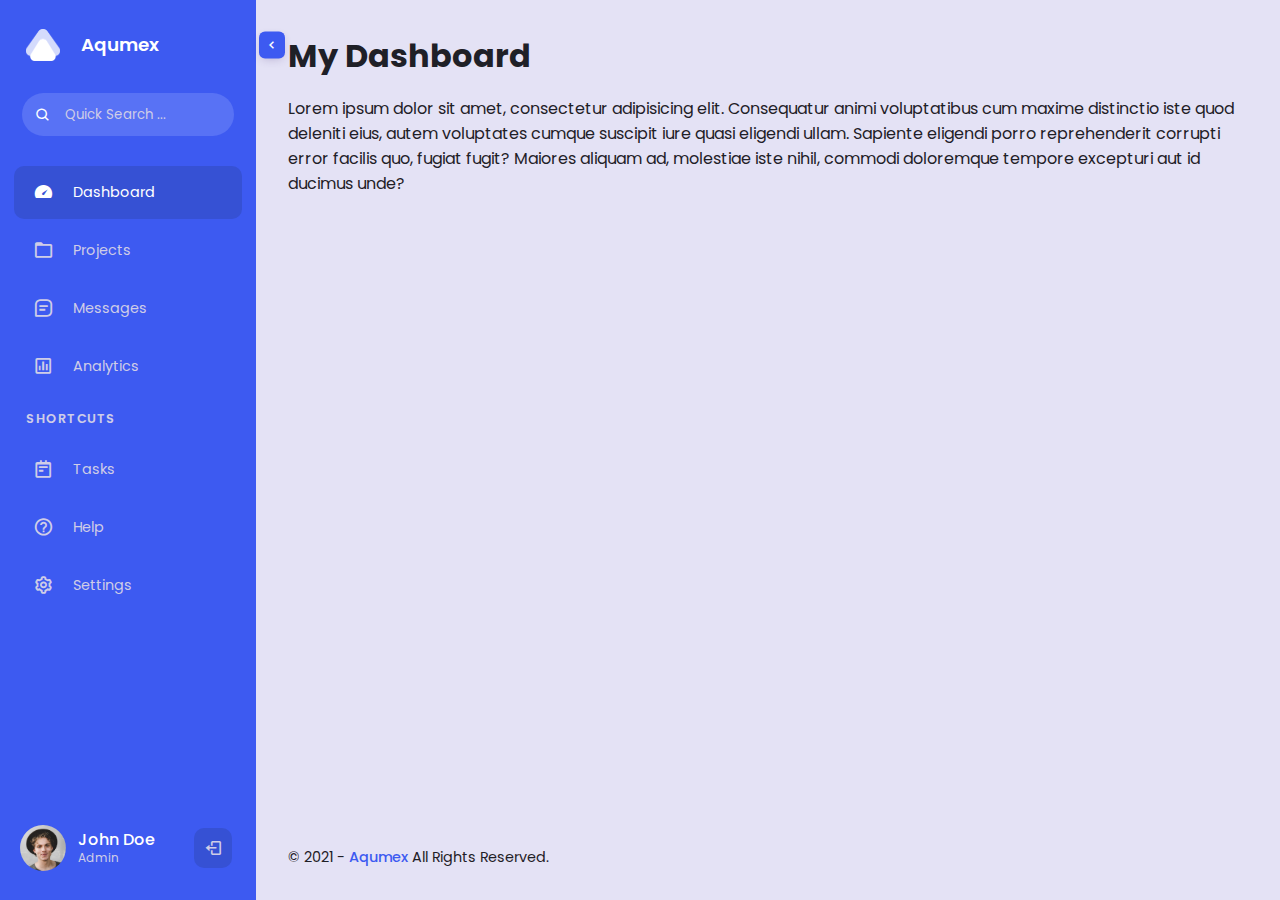
<file: 003. Sidebar - untuk bps/index.html>
<!DOCTYPE html>
<html lang="en">

<head>
  <meta charset="UTF-8">
  <meta http-equiv="X-UA-Compatible" content="IE=edge">
  <meta name="viewport" content="width=device-width, initial-scale=1.0">
  <title>Sidebar Menu</title>
  <link href='https://unpkg.com/boxicons@2.0.9/css/boxicons.min.css' rel='stylesheet'>
  <link rel="stylesheet" href="style.css">
</head>

<body>
  <nav>
    <div class="sidebar-top">
      <span class="shrink-btn">
        <i class='bx bx-chevron-left'></i>
      </span>
      <img src="./img/logo.png" class="logo" alt="">
      <h3 class="hide">Aqumex</h3>
    </div>

    <div class="search">
      <i class='bx bx-search'></i>
      <input type="text" class="hide" placeholder="Quick Search ...">
    </div>

    <div class="sidebar-links">
      <ul>
        <div class="active-tab"></div>
        <li class="tooltip-element" data-tooltip="0">
          <a href="#" class="active" data-active="0">
            <div class="icon">
              <i class='bx bx-tachometer'></i>
              <i class='bx bxs-tachometer'></i>
            </div>
            <span class="link hide">Dashboard</span>
          </a>
        </li>
        <li class="tooltip-element" data-tooltip="1">
          <a href="#" data-active="1">
            <div class="icon">
              <i class='bx bx-folder'></i>
              <i class='bx bxs-folder'></i>
            </div>
            <span class="link hide">Projects</span>
          </a>
        </li>
        <li class="tooltip-element" data-tooltip="2">
          <a href="#" data-active="2">
            <div class="icon">
              <i class='bx bx-message-square-detail'></i>
              <i class='bx bxs-message-square-detail'></i>
            </div>
            <span class="link hide">Messages</span>
          </a>
        </li>
        <li class="tooltip-element" data-tooltip="3">
          <a href="#" data-active="3">
            <div class="icon">
              <i class='bx bx-bar-chart-square'></i>
              <i class='bx bxs-bar-chart-square'></i>
            </div>
            <span class="link hide">Analytics</span>
          </a>
        </li>
        <div class="tooltip">
          <span class="show">Dashboard</span>
          <span>Projects</span>
          <span>Messages</span>
          <span>Analytics</span>
        </div>
      </ul>

      <h4 class="hide">Shortcuts</h4>

      <ul>
        <li class="tooltip-element" data-tooltip="0">
          <a href="#" data-active="4">
            <div class="icon">
              <i class='bx bx-notepad'></i>
              <i class='bx bxs-notepad'></i>
            </div>
            <span class="link hide">Tasks</span>
          </a>
        </li>
        <li class="tooltip-element" data-tooltip="1">
          <a href="#" data-active="5">
            <div class="icon">
              <i class='bx bx-help-circle'></i>
              <i class='bx bxs-help-circle'></i>
            </div>
            <span class="link hide">Help</span>
          </a>
        </li>
        <li class="tooltip-element" data-tooltip="2">
          <a href="#" data-active="6">
            <div class="icon">
              <i class='bx bx-cog'></i>
              <i class='bx bxs-cog'></i>
            </div>
            <span class="link hide">Settings</span>
          </a>
        </li>
        <div class="tooltip">
          <span class="show">Tasks</span>
          <span>Help</span>
          <span>Settings</span>
        </div>
      </ul>
    </div>

    <div class="sidebar-footer">
      <a href="#" class="account tooltip-element" data-tooltip="0">
        <i class='bx bx-user'></i>
      </a>
      <div class="admin-user tooltip-element" data-tooltip="1">
        <div class="admin-profile hide">
          <img src="./img/face-1.png" alt="">
          <div class="admin-info">
            <h3>John Doe</h3>
            <h5>Admin</h5>
          </div>
        </div>
        <a href="#" class="log-out">
          <i class='bx bx-log-out'></i>
        </a>
      </div>
      <div class="tooltip">
        <span class="show">John Doe</span>
        <span>Logout</span>
      </div>
    </div>
  </nav>


  <main>
    <h1>My Dashboard</h1>
    <p class="text">
      Lorem ipsum dolor sit amet, consectetur adipisicing elit. Consequatur animi voluptatibus cum maxime distinctio
      iste quod deleniti eius, autem voluptates cumque suscipit iure quasi eligendi ullam. Sapiente eligendi porro
      reprehenderit corrupti error facilis quo, fugiat fugit? Maiores aliquam ad, molestiae iste nihil, commodi
      doloremque tempore excepturi aut id ducimus unde?
    </p>
    <p class="copyright">
      &copy; 2021 - <span>Aqumex</span> All Rights Reserved.
    </p>
  </main>

  <script src="app.js"></script>
</body>

</html>
</file>
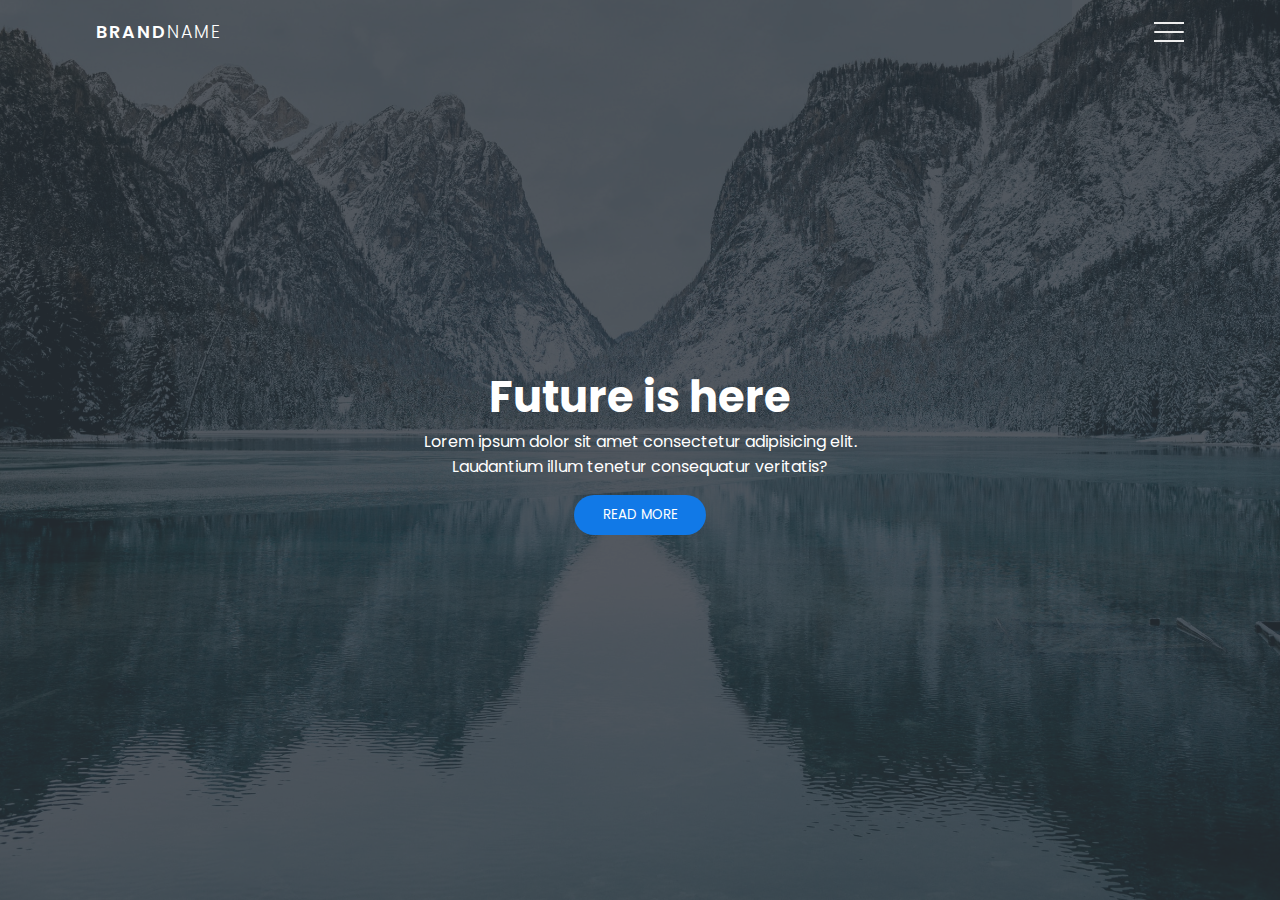
<file: 009. Halaman navigasi untuk dashboard website/index.html>
<!DOCTYPE html>
<html lang="en">
  <head>
    <meta charset="UTF-8" />
    <meta name="viewport" content="width=device-width, initial-scale=1.0" />
    <title>3D Navbar Animation</title>
    <link rel="stylesheet" href="style.css" />
  </head>
  <body>
    <div class="container">
      <div class="navbar">
        <div class="menu">
          <h3 class="logo">Brand<span>Name</span></h3>
          <div class="hamburger-menu">
            <div class="bar"></div>
          </div>
        </div>
      </div>

      <div class="main-container">
        <div class="main">
          <header>
            <div class="overlay">
              <div class="inner">
                <h2 class="title">Future is here</h2>
                <p>
                  Lorem ipsum dolor sit amet consectetur adipisicing elit.
                  Laudantium illum tenetur consequatur veritatis?
                </p>
                <button class="btn">Read more</button>
              </div>
            </div>
          </header>
        </div>

        <div class="shadow one"></div>
        <div class="shadow two"></div>
      </div>

      <div class="links">
        <ul>
          <li>
            <a href="#" style="--i: 0.05s;">Home</a>
          </li>
          <li>
            <a href="#" style="--i: 0.1s;">Services</a>
          </li>
          <li>
            <a href="#" style="--i: 0.15s;">Portfolio</a>
          </li>
          <li>
            <a href="#" style="--i: 0.2s;">Testimonials</a>
          </li>
          <li>
            <a href="#" style="--i: 0.25s;">About</a>
          </li>
          <li>
            <a href="#" style="--i: 0.3s;">Contact</a>
          </li>
        </ul>
      </div>
    </div>

    <script src="app.js"></script>
  </body>
</html>
</file>
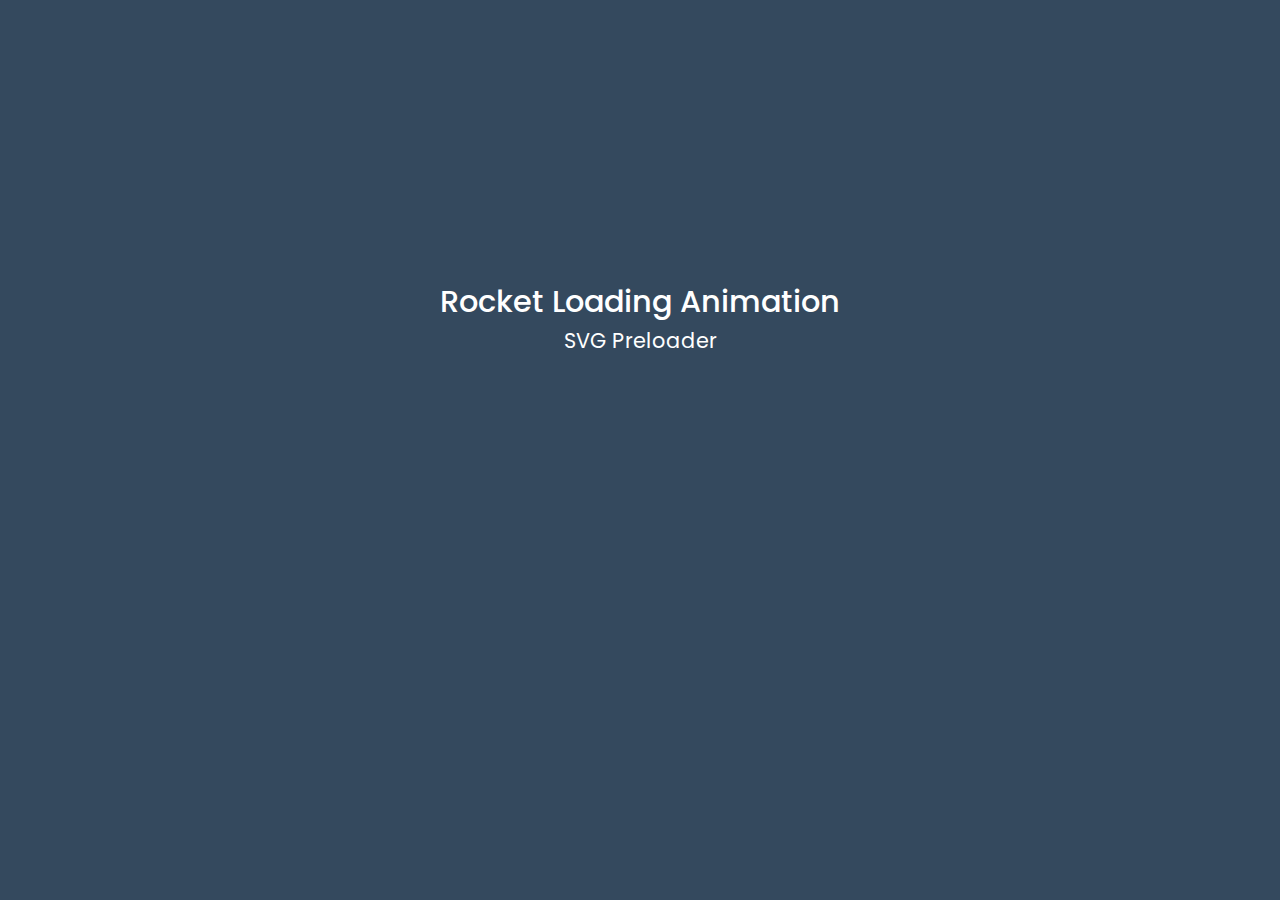
<file: 010. SVG Loading Animation/index.html>
<!DOCTYPE html>
<html lang="en">
  <head>
    <meta charset="UTF-8" />
    <meta name="viewport" content="width=device-width, initial-scale=1.0" />
    <title>Rocket Preloader</title>
    <link rel="stylesheet" href="style.css" />
  </head>
  <body>
    <div class="preloader">
      <svg
        class="outer-space"
        width="1137"
        height="729"
        viewBox="0 0 1137 729"
        fill="none"
        xmlns="http://www.w3.org/2000/svg"
      >
        <g id="outer-space">
          <mask
            id="mask0"
            mask-type="alpha"
            maskUnits="userSpaceOnUse"
            x="0"
            y="0"
            width="1137"
            height="729"
          >
            <path
              id="background"
              d="M992 622.36C982.777 623.153 973.498 623.029 964.3 621.99C863.18 610.81 725.48 613.99 613.23 683.54C457.99 779.71 214.7 697.38 107.38 652.59C25.38 618.38 -17.19 534.59 8.38001 455.94C8.74001 454.83 9.11001 453.72 9.50001 452.61C25.59 405.87 57.35 369.29 96.68 349.9C130.96 333 181.01 297.71 203.28 229.9C212.48 201.9 225.1 175.56 241.49 152.6C285.38 91.11 377.26 -0.459991 535.28 0.110009C562.986 0.24423 590.484 4.89873 616.69 13.89C674.42 33.56 726.56 73.55 766.32 128.99C791.69 164.35 829.71 197.22 884.14 199.9C959.68 203.64 1031.77 238.81 1085.85 301.4C1087.41 303.2 1088.95 305.01 1090.49 306.84C1186.78 421.55 1119.9 611.18 992 622.36Z"
              fill="#00428D"
            />
          </mask>
          <g mask="url(#mask0)">
            <rect
              id="Rectangle 1"
              x="1"
              width="1135"
              height="728"
              fill="#00428D"
            />
            <path
              id="star"
              d="M204.11 333.24C206.927 333.24 209.21 330.957 209.21 328.14C209.21 325.323 206.927 323.04 204.11 323.04C201.293 323.04 199.01 325.323 199.01 328.14C199.01 330.957 201.293 333.24 204.11 333.24Z"
              fill="white"
            />
            <path
              id="star"
              d="M568.11 629.24C570.927 629.24 573.21 626.957 573.21 624.14C573.21 621.323 570.927 619.04 568.11 619.04C565.293 619.04 563.01 621.323 563.01 624.14C563.01 626.957 565.293 629.24 568.11 629.24Z"
              fill="white"
            />
            <path
              id="star"
              d="M353.11 652.99C354.684 652.99 355.96 651.714 355.96 650.14C355.96 648.566 354.684 647.29 353.11 647.29C351.536 647.29 350.26 648.566 350.26 650.14C350.26 651.714 351.536 652.99 353.11 652.99Z"
              fill="white"
            />
            <path
              id="star"
              d="M984.11 514.99C985.684 514.99 986.96 513.714 986.96 512.14C986.96 510.566 985.684 509.29 984.11 509.29C982.536 509.29 981.26 510.566 981.26 512.14C981.26 513.714 982.536 514.99 984.11 514.99Z"
              fill="white"
            />
            <path
              id="star"
              d="M821.11 258.99C822.684 258.99 823.96 257.714 823.96 256.14C823.96 254.566 822.684 253.29 821.11 253.29C819.536 253.29 818.26 254.566 818.26 256.14C818.26 257.714 819.536 258.99 821.11 258.99Z"
              fill="white"
            />
            <path
              id="star"
              d="M1052.11 383.99C1053.68 383.99 1054.96 382.714 1054.96 381.14C1054.96 379.566 1053.68 378.29 1052.11 378.29C1050.54 378.29 1049.26 379.566 1049.26 381.14C1049.26 382.714 1050.54 383.99 1052.11 383.99Z"
              fill="white"
            />
            <path
              id="star"
              d="M294.11 166.24C296.927 166.24 299.21 163.957 299.21 161.14C299.21 158.323 296.927 156.04 294.11 156.04C291.293 156.04 289.01 158.323 289.01 161.14C289.01 163.957 291.293 166.24 294.11 166.24Z"
              fill="white"
            />
            <path
              id="star"
              d="M153.94 506.21H149.4V501.67H147.55V506.21H143.01V508.06H147.55V512.59H149.4V508.06H153.94V506.21Z"
              fill="white"
            />
            <path
              id="star"
              d="M267.94 504.21H263.4V499.67H261.55V504.21H257.01V506.06H261.55V510.59H263.4V506.06H267.94V504.21Z"
              fill="white"
            />
            <path
              id="star"
              d="M430.94 596.21H426.4V591.67H424.55V596.21H420.01V598.06H424.55V602.59H426.4V598.06H430.94V596.21Z"
              fill="white"
            />
            <path
              id="star"
              d="M657.97 44.71H655.9V42.64H655.06V44.71H652.99V45.55H655.06V47.62H655.9V45.55H657.97V44.71Z"
              fill="white"
            />
            <path
              id="star"
              d="M952.97 234.71H950.9V232.64H950.06V234.71H947.99V235.55H950.06V237.62H950.9V235.55H952.97V234.71Z"
              fill="white"
            />
            <path
              id="star"
              d="M778.97 358.71H776.9V356.64H776.06V358.71H773.99V359.55H776.06V361.62H776.9V359.55H778.97V358.71Z"
              fill="white"
            />
            <path
              id="star"
              d="M70.97 436.71H68.9V434.64H68.06V436.71H65.99V437.55H68.06V439.62H68.9V437.55H70.97V436.71Z"
              fill="white"
            />
            <path
              id="star"
              d="M155.97 606.71H153.9V604.64H153.06V606.71H150.99V607.55H153.06V609.62H153.9V607.55H155.97V606.71Z"
              fill="white"
            />
            <path
              id="star"
              d="M422.97 69.71H420.9V67.64H420.06V69.71H417.99V70.55H420.06V72.62H420.9V70.55H422.97V69.71Z"
              fill="white"
            />
            <path
              id="star"
              d="M296.97 368.71H294.9V366.64H294.06V368.71H291.99V369.55H294.06V371.62H294.9V369.55H296.97V368.71Z"
              fill="white"
            />
            <path
              id="star"
              d="M323.97 282.71H321.9V280.64H321.06V282.71H318.99V283.55H321.06V285.62H321.9V283.55H323.97V282.71Z"
              fill="white"
            />
            <path
              id="star"
              d="M955.9 344.07C956.916 344.07 957.74 343.246 957.74 342.23C957.74 341.214 956.916 340.39 955.9 340.39C954.884 340.39 954.06 341.214 954.06 342.23C954.06 343.246 954.884 344.07 955.9 344.07Z"
              fill="white"
            />
          </g>
        </g>
      </svg>

      <div class="rocket-container">
        <svg
          class="rocket"
          width="525"
          height="697"
          viewBox="0 0 525 697"
          fill="none"
          xmlns="http://www.w3.org/2000/svg"
        >
          <g id="rocket">
            <g id="Group" opacity="0.7">
              <path
                id="Vector"
                opacity="0.7"
                d="M405.97 307.03C406.052 281.967 400.047 257.259 388.47 235.03C382.98 224.59 377.97 218.11 374.11 214.12C372.636 212.562 370.71 211.506 368.604 211.101C366.498 210.696 364.317 210.961 362.37 211.86C360.813 212.412 359.406 213.32 358.26 214.51C353.05 219.91 348.34 227.05 344.26 234.64C332.088 257.399 325.774 282.831 325.89 308.64V324.12H315.96V144.11C315.96 106.39 307.52 69.18 290.96 36.18C283.12 20.54 275.96 10.82 270.47 4.84999C269.137 3.33067 267.496 2.11334 265.655 1.27936C263.814 0.445386 261.816 0.0139771 259.795 0.0139771C257.774 0.0139771 255.776 0.445386 253.935 1.27936C252.094 2.11334 250.453 3.33067 249.12 4.84999C241.68 12.94 234.96 23.64 229.12 35.01C211.73 68.73 202.9 107.01 202.9 145.83V324.05H194.32V307.82C194.429 282.027 188.116 256.613 175.95 233.87C171.84 226.28 167.13 219.14 161.95 213.74C160.445 212.142 158.468 211.068 156.309 210.676C154.149 210.283 151.921 210.593 149.95 211.56L150.31 211.75C149.054 212.309 147.917 213.103 146.96 214.09C143.11 218.09 138.1 224.56 132.61 235C121.033 257.229 115.028 281.937 115.11 307V576H145.75L142.37 598.11V664.24H167.43V598.11L164.08 575.99H194.28V330.99H202.86V574.93H227.33L223.82 598.11V664.24H248.88V598.11L245.37 574.9H278.37L274.84 598.11V664.24H299.9V598.11L296.39 574.9H315.93V331.02H325.86V576.39H333.91V576.02H360.53L357.19 598.11V664.24H382.25V598.11L378.9 575.99H405.97V307.03Z"
                fill="url(#paint0_linear)"
              />
            </g>
            <path
              id="Vector_2"
              d="M172.4 585.25H148.67L152.91 556.44H168.16L172.4 585.25Z"
              fill="#535461"
            />
            <g id="Group_2" opacity="0.1">
              <path
                id="Vector_3"
                opacity="0.1"
                d="M151.73 567.88H169.34L168.16 559.83H152.91L151.73 567.88Z"
                fill="black"
              />
            </g>
            <path
              id="Vector_4"
              d="M375.75 585.25H352.03L356.26 556.44H371.52L375.75 585.25Z"
              fill="#535461"
            />
            <g id="Group_3" opacity="0.1">
              <path
                id="Vector_5"
                opacity="0.1"
                d="M355.08 567.88H372.7L371.52 559.83H356.26L355.08 567.88Z"
                fill="black"
              />
            </g>
            <path
              id="Vector_6"
              d="M249.5 585.25H225.78L230.01 556.44H245.27L249.5 585.25Z"
              fill="#535461"
            />
            <g id="Group_4" opacity="0.1">
              <path
                id="Vector_7"
                opacity="0.1"
                d="M228.83 567.88H246.45L245.27 559.83H230.01L228.83 567.88Z"
                fill="black"
              />
            </g>
            <path
              id="Vector_8"
              d="M297.8 585.25H274.08L278.31 556.44H293.56L297.8 585.25Z"
              fill="#535461"
            />
            <g id="Group_5" opacity="0.1">
              <path
                id="Vector_9"
                opacity="0.1"
                d="M277.13 567.88H294.75L293.56 559.83H278.31L277.13 567.88Z"
                fill="black"
              />
            </g>
            <path
              id="Vector_10"
              d="M341.86 318.35H172.4V325.13H341.86V318.35Z"
              fill="#535461"
            />
            <path
              id="Vector_11"
              d="M368.05 211.27C367.155 210.281 366.062 209.491 364.843 208.95C363.623 208.409 362.304 208.129 360.97 208.129C359.636 208.129 358.317 208.409 357.097 208.95C355.878 209.491 354.785 210.281 353.89 211.27C348.96 216.53 344.5 223.48 340.61 230.87C329.071 253.109 323.104 277.816 323.22 302.87V563.71H398.22V301.77C398.314 277.409 392.636 253.373 381.65 231.63C376.44 221.47 371.7 215.11 368.05 211.27Z"
              fill="#E0E0E0"
            />
            <path
              id="Vector_12"
              d="M152.98 211.27C153.875 210.281 154.968 209.491 156.187 208.95C157.407 208.409 158.726 208.129 160.06 208.129C161.394 208.129 162.713 208.409 163.933 208.95C165.152 209.491 166.245 210.281 167.14 211.27C172.08 216.53 176.53 223.48 180.43 230.87C191.964 253.11 197.932 277.817 197.82 302.87V563.71H122.82V301.77C122.726 277.409 128.404 253.373 139.39 231.63C144.59 221.47 149.33 215.11 152.98 211.27Z"
              fill="#E0E0E0"
            />
            <path
              id="Vector_13"
              d="M123.25 307.33L141.05 307.42V329.36H123.25V307.33Z"
              fill="#535461"
            />
            <path
              id="Vector_14"
              d="M180.02 307.33L197.82 307.42V329.36H180.02V307.33Z"
              fill="#535461"
            />
            <path
              id="Vector_15"
              d="M323.22 307.33L341.01 307.42V329.36H323.22V307.33Z"
              fill="#535461"
            />
            <path
              id="Vector_16"
              d="M379.99 307.33L397.78 307.42V329.36H379.99V307.33Z"
              fill="#535461"
            />
            <g id="Group_6" opacity="0.1">
              <path
                id="Vector_17"
                opacity="0.1"
                d="M180.43 230.53C176.53 223.14 172.08 216.19 167.14 210.93C165.745 209.383 163.881 208.337 161.835 207.952C159.788 207.568 157.671 207.865 155.81 208.8C156.882 209.335 157.85 210.056 158.67 210.93C163.6 216.19 168.06 223.14 171.95 230.53C183.49 252.768 189.457 277.476 189.34 302.53V563.35H197.82V302.54C197.934 277.483 191.966 252.773 180.43 230.53V230.53Z"
                fill="black"
              />
            </g>
            <g id="Group_7" opacity="0.1">
              <path
                id="Vector_18"
                opacity="0.1"
                d="M347.39 231.25C351.28 223.86 355.74 216.91 360.67 211.65C361.592 210.654 362.708 209.857 363.95 209.31C362.117 208.508 360.079 208.302 358.123 208.722C356.167 209.142 354.392 210.166 353.05 211.65C348.11 216.91 343.65 223.86 339.76 231.25C328.226 253.49 322.258 278.197 322.37 303.25V564.11H330V303.27C329.88 278.209 335.848 253.495 347.39 231.25V231.25Z"
                fill="black"
              />
            </g>
            <path
              id="Vector_19"
              d="M160.86 649.65H160.21C157.149 649.65 154.214 648.434 152.05 646.27C149.886 644.106 148.67 641.171 148.67 638.11V585.25H172.4V638.11C172.4 641.171 171.184 644.106 169.02 646.27C166.856 648.434 163.921 649.65 160.86 649.65Z"
              fill="#FFB23E"
            />
            <path
              id="Vector_20"
              d="M237.97 649.65H237.31C234.251 649.647 231.318 648.43 229.156 646.266C226.994 644.103 225.78 641.169 225.78 638.11V585.25H249.5V638.11C249.5 641.169 248.286 644.103 246.124 646.266C243.962 648.43 241.029 649.647 237.97 649.65Z"
              fill="#FFB23E"
            />
            <path
              id="Vector_21"
              d="M286.26 649.65H285.59C282.535 649.642 279.607 648.423 277.449 646.259C275.292 644.096 274.08 641.165 274.08 638.11V585.25H297.8V638.11C297.8 641.171 296.584 644.106 294.42 646.27C292.256 648.434 289.321 649.65 286.26 649.65Z"
              fill="#FFB23E"
            />
            <path
              id="Vector_22"
              d="M364.22 649.65H363.59C362.073 649.653 360.57 649.356 359.168 648.777C357.765 648.199 356.491 647.349 355.417 646.277C354.343 645.205 353.492 643.932 352.91 642.531C352.329 641.129 352.03 639.627 352.03 638.11V585.25H375.75V638.11C375.75 641.169 374.536 644.103 372.374 646.266C370.212 648.43 367.279 649.647 364.22 649.65Z"
              fill="#FFB23E"
            />
            <path
              id="Vector_23"
              d="M269.93 6.75C268.691 5.27579 267.144 4.09054 265.399 3.27739C263.653 2.46423 261.751 2.04288 259.825 2.04288C257.899 2.04288 255.997 2.46423 254.251 3.27739C252.506 4.09054 250.959 5.27579 249.72 6.75C242.72 14.63 236.32 25.04 230.72 36.12C214.26 68.96 205.9 106.24 205.9 144.04V562.65H312.9V142.36C312.9 105.63 304.9 69.36 289.26 37.26C281.91 22.03 275.14 12.56 269.93 6.75Z"
              fill="#EEEEEE"
            />
            <path
              id="Vector_24"
              d="M275.63 53.25H241.79C235.715 53.25 230.79 58.1749 230.79 64.25V67.84C230.79 73.9151 235.715 78.84 241.79 78.84H275.63C281.705 78.84 286.63 73.9151 286.63 67.84V64.25C286.63 58.1749 281.705 53.25 275.63 53.25Z"
              fill="#535461"
            />
            <g id="Group_8" opacity="0.1">
              <path
                id="Vector_25"
                opacity="0.1"
                d="M312.39 158.35H206.48V162.46H312.39V158.35Z"
                fill="black"
              />
            </g>
            <g id="circle">
              <path
                id="Vector_26"
                d="M497.04 311.33C494.263 307.683 490.789 304.624 486.82 302.33V302.33C482.26 299.7 477.156 298.155 471.903 297.813C466.65 297.47 461.389 298.341 456.526 300.357C451.663 302.372 447.329 305.479 443.858 309.437C440.388 313.396 437.874 318.099 436.511 323.184C435.149 328.268 434.974 333.598 436 338.761C437.026 343.924 439.225 348.783 442.429 352.96C445.632 357.137 449.753 360.522 454.473 362.852C459.193 365.183 464.386 366.397 469.65 366.4C470.38 366.4 471.11 366.4 471.82 366.32C478.007 365.93 483.972 363.871 489.083 360.362C494.194 356.854 498.259 352.026 500.846 346.393C503.434 340.76 504.447 334.531 503.779 328.368C503.11 322.205 500.785 316.338 497.05 311.39L497.04 311.33Z"
                fill="url(#paint1_linear)"
              />
              <path
                id="Vector_27"
                opacity="0.2"
                d="M502.09 332.01C502.089 340.26 498.945 348.201 493.298 354.216C487.65 360.231 479.924 363.869 471.69 364.39C471.02 364.39 470.33 364.46 469.64 364.46C464.659 364.463 459.745 363.32 455.277 361.119C450.809 358.918 446.907 355.718 443.874 351.767C440.841 347.817 438.757 343.221 437.785 338.336C436.813 333.451 436.978 328.408 438.267 323.597C439.556 318.786 441.936 314.337 445.22 310.593C448.505 306.849 452.607 303.911 457.21 302.006C461.812 300.102 466.791 299.282 471.761 299.611C476.731 299.939 481.558 301.407 485.87 303.9V303.9C489.629 306.081 492.913 308.991 495.53 312.46V312.46C499.794 318.085 502.098 324.952 502.09 332.01Z"
                fill="black"
              />
              <path
                id="Vector_28"
                opacity="0.1"
                d="M461.65 311.42C459.972 312.142 458.354 312.995 456.81 313.97C455.779 314.533 454.893 315.327 454.22 316.29C453.886 316.775 453.703 317.347 453.692 317.936C453.681 318.525 453.844 319.103 454.16 319.6C454.95 320.68 456.47 320.84 457.81 320.92C459.217 321.099 460.647 320.956 461.99 320.5C462.897 320.051 463.722 319.453 464.43 318.73L467.22 316.2C468.22 315.32 469.22 314.11 468.83 312.87C468.599 312.427 468.262 312.049 467.848 311.769C467.434 311.49 466.957 311.318 466.46 311.27C464.055 310.801 461.561 311.24 459.46 312.5"
                fill="black"
              />
              <g id="Group_9" opacity="0.1">
                <path
                  id="Vector_29"
                  opacity="0.1"
                  d="M450 346.53C450.944 346.53 451.71 345.764 451.71 344.82C451.71 343.876 450.944 343.11 450 343.11C449.056 343.11 448.29 343.876 448.29 344.82C448.29 345.764 449.056 346.53 450 346.53Z"
                  fill="black"
                />
              </g>
              <g id="Group_10" opacity="0.1">
                <path
                  id="Vector_30"
                  opacity="0.1"
                  d="M484.72 340.26C488.177 340.26 490.98 337.457 490.98 334C490.98 330.543 488.177 327.74 484.72 327.74C481.263 327.74 478.46 330.543 478.46 334C478.46 337.457 481.263 340.26 484.72 340.26Z"
                  fill="black"
                />
              </g>
              <g id="Group_11" opacity="0.1">
                <path
                  id="Vector_31"
                  opacity="0.1"
                  d="M495.59 312.46C495.572 314.097 495.084 315.694 494.184 317.061C493.284 318.428 492.01 319.507 490.514 320.171C489.017 320.835 487.362 321.055 485.745 320.804C484.127 320.554 482.616 319.844 481.39 318.759C480.164 317.674 479.276 316.26 478.832 314.685C478.387 313.11 478.404 311.44 478.882 309.874C479.359 308.309 480.276 306.913 481.524 305.854C482.772 304.795 484.298 304.117 485.92 303.9V303.9C489.682 306.08 492.97 308.99 495.59 312.46Z"
                  fill="black"
                />
              </g>
              <g id="Group_12" opacity="0.1">
                <path
                  id="Vector_32"
                  opacity="0.1"
                  d="M496.17 350.69C493.379 354.664 489.729 357.958 485.491 360.33C481.254 362.701 476.537 364.089 471.69 364.39C471.69 363.94 471.63 363.49 471.63 363.03C471.633 360.182 472.426 357.391 473.922 354.968C475.417 352.544 477.556 350.583 480.101 349.304C482.645 348.025 485.494 347.477 488.332 347.722C491.169 347.966 493.882 348.994 496.17 350.69V350.69Z"
                  fill="black"
                />
              </g>
            </g>
            <path
              id="circle"
              opacity="0.2"
              d="M484.15 566.32C490.043 566.32 494.82 561.543 494.82 555.65C494.82 549.757 490.043 544.98 484.15 544.98C478.257 544.98 473.48 549.757 473.48 555.65C473.48 561.543 478.257 566.32 484.15 566.32Z"
              fill="black"
            />
            <path
              id="circle"
              opacity="0.2"
              d="M512.88 642.69C519.469 642.69 524.81 637.349 524.81 630.76C524.81 624.171 519.469 618.83 512.88 618.83C506.291 618.83 500.95 624.171 500.95 630.76C500.95 637.349 506.291 642.69 512.88 642.69Z"
              fill="black"
            />
            <path
              id="circle"
              opacity="0.2"
              d="M13.46 696.49C20.7391 696.49 26.64 690.589 26.64 683.31C26.64 676.031 20.7391 670.13 13.46 670.13C6.18088 670.13 0.279999 676.031 0.279999 683.31C0.279999 690.589 6.18088 696.49 13.46 696.49Z"
              fill="black"
            />
            <g id="circle">
              <path
                id="Vector_33"
                d="M53.76 496.58C51.8237 494.02 49.3964 491.871 46.62 490.26V490.26C43.4335 488.391 39.8583 487.282 36.1731 487.021C32.4879 486.759 28.7921 487.352 25.3736 488.753C21.9551 490.154 18.9062 492.326 16.4645 495.098C14.0227 497.871 12.254 501.17 11.2961 504.738C10.3382 508.306 10.217 512.047 10.9419 515.67C11.6669 519.292 13.2184 522.699 15.4755 525.624C17.7327 528.548 20.6347 530.912 23.9553 532.532C27.2759 534.151 30.9256 534.982 34.62 534.96C35.13 534.96 35.62 534.96 36.14 534.91C40.4487 534.62 44.5993 533.173 48.1543 530.721C51.7092 528.269 54.5368 524.903 56.3388 520.979C58.1408 517.054 58.8506 512.716 58.3932 508.422C57.9358 504.128 56.3282 500.037 53.74 496.58H53.76Z"
                fill="url(#paint2_linear)"
              />
              <path
                id="Vector_34"
                opacity="0.2"
                d="M57.28 511.01C57.2788 516.766 55.0851 522.306 51.1451 526.502C47.2051 530.698 41.8146 533.236 36.07 533.6C35.6 533.6 35.07 533.6 34.64 533.6C31.1678 533.599 27.7423 532.8 24.6285 531.263C21.5146 529.727 18.7959 527.495 16.6824 524.74C14.569 521.985 13.1176 518.781 12.4403 515.376C11.7631 511.97 11.8782 508.455 12.7769 505.101C13.6755 501.747 15.3334 498.645 17.6226 496.034C19.9117 493.423 22.7707 491.374 25.9784 490.045C29.1861 488.715 32.6566 488.142 36.1214 488.368C39.5862 488.595 42.9525 489.615 45.96 491.35V491.35C48.586 492.878 50.8781 494.919 52.7 497.35C55.6813 501.279 57.2903 506.078 57.28 511.01V511.01Z"
                fill="black"
              />
              <path
                id="Vector_35"
                opacity="0.1"
                d="M29.06 496.65C27.8906 497.148 26.7636 497.74 25.69 498.42C24.9743 498.819 24.3561 499.373 23.88 500.04C23.6578 500.384 23.5396 500.785 23.5396 501.195C23.5396 501.605 23.6578 502.006 23.88 502.35C24.2119 502.678 24.6107 502.929 25.0492 503.088C25.4877 503.247 25.9553 503.309 26.42 503.27C27.4027 503.397 28.4014 503.298 29.34 502.98C29.9758 502.666 30.554 502.247 31.05 501.74L32.99 499.98C33.67 499.36 34.41 498.52 34.11 497.66C33.957 497.345 33.7241 497.076 33.4345 496.88C33.145 496.683 32.809 496.566 32.46 496.54C30.7862 496.212 29.0503 496.519 27.59 497.4"
                fill="black"
              />
              <g id="Group_13" opacity="0.1">
                <path
                  id="Vector_36"
                  opacity="0.1"
                  d="M20.93 521.13C21.5872 521.13 22.12 520.597 22.12 519.94C22.12 519.283 21.5872 518.75 20.93 518.75C20.2728 518.75 19.74 519.283 19.74 519.94C19.74 520.597 20.2728 521.13 20.93 521.13Z"
                  fill="black"
                />
              </g>
              <g id="Group_14" opacity="0.1">
                <path
                  id="Vector_37"
                  opacity="0.1"
                  d="M45.16 516.77C47.5735 516.77 49.53 514.814 49.53 512.4C49.53 509.987 47.5735 508.03 45.16 508.03C42.7465 508.03 40.79 509.987 40.79 512.4C40.79 514.814 42.7465 516.77 45.16 516.77Z"
                  fill="black"
                />
              </g>
              <g id="Group_15" opacity="0.1">
                <path
                  id="Vector_38"
                  opacity="0.1"
                  d="M52.71 497.37C52.701 498.523 52.3601 499.648 51.7282 500.612C51.0962 501.576 50.2 502.338 49.1466 502.806C48.0933 503.274 46.9274 503.429 45.7884 503.252C44.6494 503.075 43.5855 502.573 42.724 501.807C41.8625 501.042 41.2398 500.044 40.9304 498.933C40.621 497.823 40.638 496.647 40.9793 495.546C41.3207 494.445 41.9719 493.466 42.8552 492.725C43.7385 491.985 44.8164 491.514 45.96 491.37C48.5896 492.897 50.8852 494.938 52.71 497.37V497.37Z"
                  fill="black"
                />
              </g>
              <g id="Group_16" opacity="0.1">
                <path
                  id="Vector_39"
                  opacity="0.1"
                  d="M53.15 524.04C51.2022 526.812 48.6558 529.111 45.6992 530.766C42.7426 532.421 39.4517 533.389 36.07 533.6C36.07 533.29 36.07 532.97 36.07 532.6C36.0718 530.613 36.6252 528.666 37.6685 526.975C38.7118 525.284 40.2041 523.916 41.979 523.024C43.7539 522.131 45.7419 521.749 47.7213 521.919C49.7007 522.09 51.594 522.807 53.19 523.99L53.15 524.04Z"
                  fill="black"
                />
              </g>
            </g>
          </g>
          <defs>
            <linearGradient
              id="paint0_linear"
              x1="162105"
              y1="469714"
              x2="162105"
              y2="28488.7"
              gradientUnits="userSpaceOnUse"
            >
              <stop stop-color="#808080" stop-opacity="0.25" />
              <stop offset="0.54" stop-color="#808080" stop-opacity="0.12" />
              <stop offset="1" stop-color="#808080" stop-opacity="0.1" />
            </linearGradient>
            <linearGradient
              id="paint1_linear"
              x1="53015.2"
              y1="28395.5"
              x2="53015.2"
              y2="23681.3"
              gradientUnits="userSpaceOnUse"
            >
              <stop stop-color="#808080" stop-opacity="0.25" />
              <stop offset="0.54" stop-color="#808080" stop-opacity="0.12" />
              <stop offset="1" stop-color="#808080" stop-opacity="0.1" />
            </linearGradient>
            <linearGradient
              id="paint2_linear"
              x1="15918.4"
              y1="28223.7"
              x2="15918.4"
              y2="25924.1"
              gradientUnits="userSpaceOnUse"
            >
              <stop stop-color="#808080" stop-opacity="0.25" />
              <stop offset="0.54" stop-color="#808080" stop-opacity="0.12" />
              <stop offset="1" stop-color="#808080" stop-opacity="0.1" />
            </linearGradient>
          </defs>
        </svg>
      </div>

      <h3 class="title">Flying to "Website" planet ...</h3>
    </div>

    <div class="content">
      <h1>Rocket Loading Animation</h1>
      <h4>SVG Preloader</h4>
      <div class="image"></div>
    </div>

    <script src="app.js"></script>
  </body>
</html>
</file>
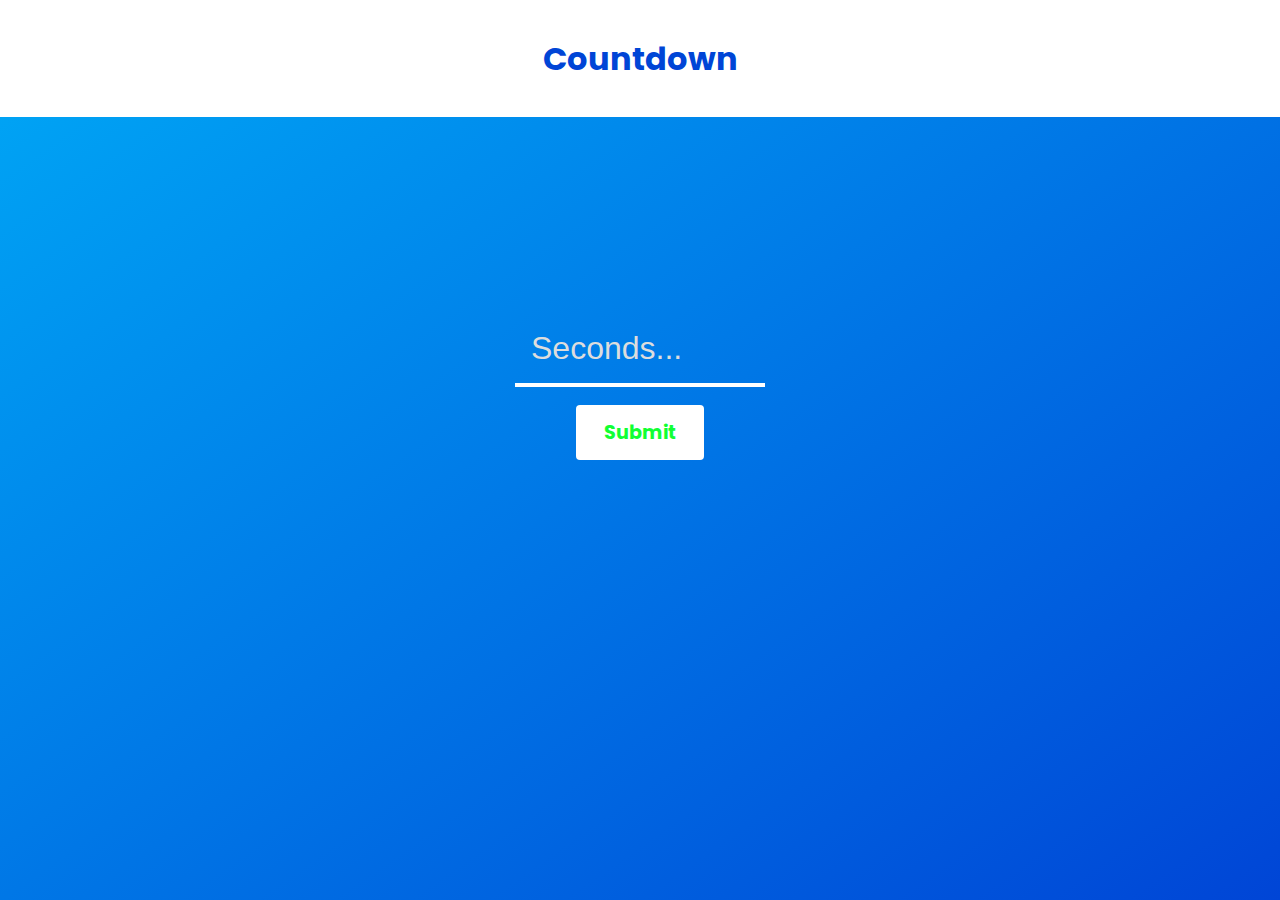
<file: 011. Penghitung waktu mundur js/index.html>
<!DOCTYPE html>
<html>
<head>
	<title>Countdown</title>
	<link rel="stylesheet" type="text/css" href="style.css">
	<link href="https://fonts.googleapis.com/css?family=Poppins&display=swap" rel="stylesheet">
</head>
<body>
    <header>
    	<h1 class="title">Countdown</h1>
    </header>
    <div class="content">
    	<div class="counter"></div>
    	<input id="seconds" type="number" placeholder="Seconds...">
    	<div class="buttons">
    		<button class="btn start" id="start" value="1" onclick="check(this)">Start</button>
    		<button class="btn start" id="continue" value="1" onclick="check(this)">Continue</button>
    		<button class="btn stop" id="stop" value="0" onclick="check(this)">Stop</button>
    		<button class="btn start" id="submit" onclick="subm()">Submit</button>
    	</div>
    <script type="text/javascript" src="main.js"></script>
</body>
</html>
</file>
<file: 003. Sidebar - untuk bps/style.css>
@import url("https://fonts.googleapis.com/css2?family=Poppins:wght@200;300;400;500;600;700&display=swap");

*,
*::before,
*::after {
  padding: 0;
  margin: 0;
  box-sizing: border-box;
}

:root {
  --main-color: #3d5af1;
  --main-color-dark: #3651d4;
  --main-color-light: #5872f5;
  --text-color: #cfcde7;
}

body {
  font-family: "Poppins", sans-serif;
  overflow-x: hidden;
  background-color: #e4e2f5;
  min-height: 100vh;
  display: flex;
  position: relative;
}

a {
  text-decoration: none;
}

ul {
  list-style: none;
}

nav {
  position: sticky;
  top: 0;
  left: 0;
  height: 100vh;
  background-color: var(--main-color);
  width: 16rem;
  padding: 1.8rem 0.85rem;
  color: #fff;
  display: flex;
  flex-direction: column;
  transition: width 0.5s ease-in-out;
}

nav::before {
  content: "";
  position: absolute;
  width: 2rem;
  height: 100%;
  top: 0;
  left: 100%;
}

main {
  flex: 1;
  padding: 2rem;
  color: #1f2027;
  display: flex;
  flex-direction: column;
}

main h1 {
  margin-bottom: 1rem;
}

main .copyright {
  margin-top: auto;
  font-size: 0.9rem;
}

main .copyright span {
  color: var(--main-color);
  font-weight: 500;
  cursor: pointer;
}

.sidebar-top {
  position: relative;
  display: flex;
  align-items: center;
}

.sidebar-top .logo {
  width: 2.1rem;
  margin: 0 0.8rem;
}

.sidebar-top h3 {
  padding-left: 0.5rem;
  font-weight: 600;
  font-size: 1.15rem;
}

.shrink-btn {
  position: absolute;
  top: 50%;
  height: 27px;
  padding: 0 0.3rem;
  background-color: var(--main-color);
  border-radius: 6px;
  cursor: pointer;
  box-shadow: 0 3px 10px -3px rgba(70, 46, 118, 0.3);
  right: -2.65rem;
  transform: translateY(-50%) translateX(-8px);
  opacity: 0;
  pointer-events: none;
  transition: 0.3s;
}

.shrink-btn i {
  line-height: 27px;
  transition: 0.3s;
}

.shrink-btn:hover {
  background-color: var(--main-color-dark);
}

nav:hover .shrink-btn,
.shrink-btn.hovered {
  transform: translateY(-50%) translateX(0px);
  opacity: 1;
  pointer-events: all;
}

.search {
  min-height: 2.7rem;
  background-color: var(--main-color-light);
  margin: 2rem 0.5rem 1.7rem;
  display: grid;
  grid-template-columns: 2.7rem 1fr;
  align-items: center;
  text-align: center;
  border-radius: 50px;
  cursor: pointer;
}

.search input {
  height: 100%;
  border: none;
  background: none;
  outline: none;
  color: #fff;
  caret-color: #fff;
  font-family: inherit;
}

.search input::placeholder {
  color: var(--text-color);
}

.sidebar-links ul {
  position: relative;
}

.sidebar-links li {
  position: relative;
  padding: 2.5px 0;
}

.sidebar-links a {
  color: var(--text-color);
  font-weight: 400;
  font-size: 0.9rem;
  display: flex;
  align-items: center;
  height: 53px;
}

.icon {
  font-size: 1.3rem;
  text-align: center;
  min-width: 3.7rem;
  display: grid;
  grid-template-columns: 1fr;
  grid-template-rows: 1fr;
}

.icon i {
  grid-column: 1 / 2;
  grid-row: 1 / 2;
  transition: 0.3s;
}

.icon i:last-child {
  opacity: 0;
  color: #fff;
}

.sidebar-links a.active,
.sidebar-links a:hover {
  color: #fff;
}

.sidebar-links a .link {
  transition: opacity 0.3s 0.2s, color 0.3s;
}

.sidebar-links a.active i:first-child {
  opacity: 0;
}

.sidebar-links a.active i:last-child {
  opacity: 1;
}

.active-tab {
  width: 100%;
  height: 53px;
  background-color: var(--main-color-dark);
  border-radius: 10px;
  position: absolute;
  top: 2.5px;
  left: 0;
  transition: top 0.3s;
}

.sidebar-links h4 {
  position: relative;
  font-size: 0.8rem;
  text-transform: uppercase;
  font-weight: 600;
  padding: 0 0.8rem;
  color: var(--text-color);
  letter-spacing: 0.5px;
  height: 45px;
  line-height: 45px;
  transition: opacity 0.3s 0.2s, height 0.5s 0s;
}

.sidebar-footer {
  position: relative;
  margin-top: auto;
}

.account {
  display: flex;
  align-items: center;
  justify-content: center;
  font-size: 1.3rem;
  color: var(--text-color);
  height: 53px;
  width: 3.7rem;
  opacity: 0;
  pointer-events: none;
  transition: opacity 0.3s 0s, color 0.3s 0s;
}

.account:hover {
  color: #fff;
}

.admin-user {
  display: flex;
  align-items: center;
}

.admin-profile {
  white-space: nowrap;
  max-width: 100%;
  transition: opacity 0.3s 0.2s, max-width 0.7s 0s ease-in-out;
  display: flex;
  align-items: center;
  flex: 1;
  overflow: hidden;
}

.admin-user img {
  width: 2.9rem;
  border-radius: 50%;
  margin: 0 0.4rem;
}

.admin-info {
  padding-left: 0.3rem;
}

.admin-info h3 {
  font-weight: 500;
  font-size: 1rem;
  line-height: 1;
}

.admin-info h5 {
  font-weight: 400;
  font-size: 0.75rem;
  color: var(--text-color);
  margin-top: 0.3rem;
  line-height: 1;
}

.log-out {
  display: flex;
  height: 40px;
  min-width: 2.4rem;
  background-color: var(--main-color-dark);
  color: var(--text-color);
  align-items: center;
  justify-content: center;
  font-size: 1.15rem;
  border-radius: 10px;
  margin: 0 0.65rem;
  transition: color 0.3s;
}

.log-out:hover {
  color: #fff;
}

.tooltip {
  background-color: var(--main-color);
  position: absolute;
  right: -1.2rem;
  top: 0;
  transform: translateX(100%) translateY(-50%);
  padding: 0 0.8rem;
  font-size: 0.85rem;
  display: none;
  grid-template-rows: 1fr;
  grid-template-columns: 1fr;
  height: 30px;
  align-items: center;
  border-radius: 7px;
  box-shadow: 0 3px 10px -3px rgba(70, 46, 118, 0.3);
  opacity: 0;
  pointer-events: none;
  transition: all 0.3s;
  text-align: center;
  white-space: nowrap;
}

.tooltip span {
  grid-column: 1 / 2;
  grid-row: 1 / 2;
  opacity: 0;
  transition: 0.3s;
}

.tooltip span.show {
  opacity: 1;
}

.tooltip-element:hover ~ .tooltip {
  opacity: 1;
  pointer-events: all;
}

/* When the menu shrinks */

.hide {
  transition: opacity 0.3s 0.2s;
}

body.shrink nav {
  width: 5.4rem;
}

body.shrink .hide {
  opacity: 0;
  pointer-events: none;
  transition-delay: 0s;
}

body.shrink .shrink-btn i {
  transform: rotate(-180deg);
}

body.shrink .sidebar-links h4 {
  height: 10px;
}

body.shrink .account {
  opacity: 1;
  pointer-events: all;
  transition: opacity 0.3s 0.3s, color 0.3s 0s;
}

body.shrink .admin-profile {
  max-width: 0;
  transition: opacity 0.3s 0s, max-width 0.7s 0s ease-in-out;
}

body.shrink .tooltip {
  display: grid;
}
</file>
<file: 009. Halaman navigasi untuk dashboard website/style.css>
@import url("https://fonts.googleapis.com/css2?family=Poppins:wght@300;400;500;600;700;800;900&display=swap");

* {
  padding: 0;
  margin: 0;
  box-sizing: border-box;
}

body,
button {
  font-family: "Poppins", sans-serif;
}

.container {
  min-height: 100vh;
  width: 100%;
  background-color: #485461;
  background-image: linear-gradient(135deg, #485461 0%, #28313b 74%);
  overflow-x: hidden;
  transform-style: preserve-3d;
}

.navbar {
  position: fixed;
  top: 0;
  left: 0;
  width: 100%;
  z-index: 10;
  height: 3rem;
}

.menu {
  max-width: 72rem;
  width: 100%;
  margin: 0 auto;
  padding: 0 2rem;
  display: flex;
  justify-content: space-between;
  align-items: center;
  color: #fff;
}

.logo {
  font-size: 1.1rem;
  font-weight: 600;
  text-transform: uppercase;
  letter-spacing: 2px;
  line-height: 4rem;
}

.logo span {
  font-weight: 300;
}

.hamburger-menu {
  height: 4rem;
  width: 3rem;
  cursor: pointer;
  display: flex;
  align-items: center;
  justify-content: flex-end;
}

.bar {
  width: 1.9rem;
  height: 1.5px;
  border-radius: 2px;
  background-color: #eee;
  transition: 0.5s;
  position: relative;
}

.bar:before,
.bar:after {
  content: "";
  position: absolute;
  width: inherit;
  height: inherit;
  background-color: #eee;
  transition: 0.5s;
}

.bar:before {
  transform: translateY(-9px);
}

.bar:after {
  transform: translateY(9px);
}

.main {
  position: relative;
  width: 100%;
  left: 0;
  z-index: 5;
  overflow: hidden;
  transform-origin: left;
  transform-style: preserve-3d;
  transition: 0.5s;
}

header {
  min-height: 100vh;
  width: 100%;
  background: url("bg.jpg") no-repeat top center / cover;
  position: relative;
}

.overlay {
  position: absolute;
  width: 100%;
  height: 100%;
  top: 0;
  left: 0;
  background-color: rgba(43, 51, 59, 0.8);
  display: flex;
  justify-content: center;
  align-items: center;
}

.inner {
  max-width: 35rem;
  text-align: center;
  color: #fff;
  padding: 0 2rem;
}

.title {
  font-size: 2.7rem;
}

.btn {
  margin-top: 1rem;
  padding: 0.6rem 1.8rem;
  background-color: #1179e7;
  border: none;
  border-radius: 25px;
  color: #fff;
  text-transform: uppercase;
  cursor: pointer;
  text-decoration: none;
}

.container.active .bar {
  transform: rotate(360deg);
  background-color: transparent;
}

.container.active .bar:before {
  transform: translateY(0) rotate(45deg);
}

.container.active .bar:after {
  transform: translateY(0) rotate(-45deg);
}

.container.active .main {
  animation: main-animation 0.5s ease;
  cursor: pointer;
  transform: perspective(1300px) rotateY(20deg) translateZ(310px) scale(0.5);
}

@keyframes main-animation {
  from {
    transform: translate(0);
  }

  to {
    transform: perspective(1300px) rotateY(20deg) translateZ(310px) scale(0.5);
  }
}

.links {
  position: absolute;
  width: 30%;
  right: 0;
  top: 0;
  height: 100vh;
  z-index: 2;
  display: flex;
  justify-content: center;
  align-items: center;
}

ul {
  list-style: none;
}

.links a {
  text-decoration: none;
  color: #eee;
  padding: 0.7rem 0;
  display: inline-block;
  font-size: 1rem;
  font-weight: 300;
  text-transform: uppercase;
  letter-spacing: 1px;
  transition: 0.3s;
  opacity: 0;
  transform: translateY(10px);
  animation: hide 0.5s forwards ease;
}

.links a:hover {
  color: #fff;
}

.container.active .links a {
  animation: appear 0.5s forwards ease var(--i);
}

@keyframes appear {
  from {
    opacity: 0;
    transform: translateY(10px);
  }
  to {
    opacity: 1;
    transform: translateY(0px);
  }
}

@keyframes hide {
  from {
    opacity: 1;
    transform: translateY(0px);
  }
  to {
    opacity: 0;
    transform: translateY(10px);
  }
}

.shadow {
  position: absolute;
  width: 100%;
  height: 100vh;
  top: 0;
  left: 0;
  transform-style: preserve-3d;
  transform-origin: left;
  transition: 0.5s;
  background-color: white;
}

.shadow.one {
  z-index: -1;
  opacity: 0.15;
}

.shadow.two {
  z-index: -2;
  opacity: 0.1;
}

.container.active .shadow.one {
  animation: shadow-one 0.6s ease-out;
  transform: perspective(1300px) rotateY(20deg) translateZ(215px) scale(0.5);
}

@keyframes shadow-one {
  0% {
    transform: translate(0);
  }

  5% {
    transform: perspective(1300px) rotateY(20deg) translateZ(310px) scale(0.5);
  }

  100% {
    transform: perspective(1300px) rotateY(20deg) translateZ(215px) scale(0.5);
  }
}

.container.active .shadow.two {
  animation: shadow-two 0.6s ease-out;
  transform: perspective(1300px) rotateY(20deg) translateZ(120px) scale(0.5);
}

@keyframes shadow-two {
  0% {
    transform: translate(0);
  }

  20% {
    transform: perspective(1300px) rotateY(20deg) translateZ(310px) scale(0.5);
  }

  100% {
    transform: perspective(1300px) rotateY(20deg) translateZ(120px) scale(0.5);
  }
}

.container.active .main:hover + .shadow.one {
  transform: perspective(1300px) rotateY(20deg) translateZ(230px) scale(0.5);
}

.container.active .main:hover {
  transform: perspective(1300px) rotateY(20deg) translateZ(340px) scale(0.5);
}
</file>
<file: 010. SVG Loading Animation/style.css>
/*
Image URL : https://images.unsplash.com/photo-1480497490787-505ec076689f?ixlib=rb-1.2.1&ixid=eyJhcHBfaWQiOjEyMDd9&auto=format&fit=crop&w=749&q=80
*/

@import url("https://fonts.googleapis.com/css2?family=Poppins:wght@200;300;400;500;600;700;800&display=swap");

* {
  padding: 0;
  margin: 0;
  box-sizing: border-box;
}

body {
  font-family: "Poppins", sans-serif;
}

.preloader {
  position: fixed;
  width: 100%;
  height: 100vh;
  top: 0;
  left: 0;
  background-color: #353535;
  overflow: hidden;
  z-index: 1000;
  transition: opacity 0.5s 0.4s;
}

.preloader.preload-finish {
  opacity: 0;
  pointer-events: none;
}

.outer-space {
  width: 600px;
  position: absolute;
  top: 45%;
  left: 50%;
  transform: translate(-50%, -50%);
}

.rocket-container {
  position: absolute;
  bottom: 52%;
  left: 49%;
  transform: translate(-50%, 50%);
}

.rocket {
  height: 320px;
  animation: move 0.2s linear infinite alternate;
}

.preloader.preload-finish .rocket-container {
  animation: finish 0.5s 1 ease forwards;
}

@keyframes finish {
  from {
    bottom: 52%;
  }
  to {
    bottom: 140%;
  }
}

@keyframes move {
  from {
    transform: translateX(-5px);
  }
  to {
    transform: translateX(5px);
  }
}

.title {
  color: #fff;
  letter-spacing: 1px;
  font-weight: 600;
  font-size: 1.5rem;
  position: absolute;
  top: 80%;
  left: 50%;
  transform: translateX(-50%);
}

#circle {
  animation: move-circle 0.2s linear infinite alternate;
}

@keyframes move-circle {
  from {
    transform: translateY(-5px);
  }
  to {
    transform: translateY(5px);
  }
}

@keyframes stars {
  from {
    transform: translateY(-1000px);
  }
  to {
    transform: translateY(1000px);
  }
}

.content {
  background-color: #34495e;
  display: flex;
  justify-content: center;
  align-items: center;
  flex-direction: column;
  min-height: 100vh;
  text-align: left;
  color: #fff;
}

h1 {
  font-size: 1.9rem;
  font-weight: 500;
}

h4 {
  font-size: 1.3rem;
  font-weight: 400;
}

.image {
  width: 320px;
  height: 225px;
  background: url("https://images.unsplash.com/photo-1480497490787-505ec076689f?ixlib=rb-1.2.1&ixid=eyJhcHBfaWQiOjEyMDd9&auto=format&fit=crop&w=749&q=80")
    no-repeat center / cover;
  margin: 20px 0;
}
</file>
<file: 011. Penghitung waktu mundur js/style.css>
*{
	box-sizing: border-box;
	padding: 0;
	margin: 0;
}

html, body{
	height: 100%;
}

body{
	width: 100%;
	height: 100%;
	padding: 0;
	margin: 0;
	background: linear-gradient(to left top, #0045d6, #00a9f6);
	font-family: 'Poppins', sans-serif;

}

header{
	width: 100%;
	height: 13vh;
	display: flex;
	justify-content: center;
	align-items: center;
	background-color: #fff;
}

.title{
	color: #0045d6;
}

.content{
	height: 60vh;
	width: 100%;
	display: flex;
	flex-direction: column;
	align-items: center;
	justify-content: center;
	color: #fff;
	font-size: 3rem;
	text-transform: uppercase;
}

.btn{
	padding: 0.8rem 1.7rem;
	background-color: #fff;
	border: none;
	outline: none;
	cursor: pointer;
	border-radius: 4px;
	font-family: 'Poppins', sans-serif;
	font-size: 1.2rem;
	font-weight: 700;
}

.start{
	color: #1f3;
}
.stop{
	color: #E00;
}

#continue, .stop, #start{
	display: none;
}


#seconds{
	width: 250px;
	background: none;
	outline: none;
	border: none;
	border-bottom: 4px solid #fff;
	padding: 1rem;
	font-size: 2rem;
	color: white;
}

#seconds::placeholder{
	color: #ddd;
}
</file>
